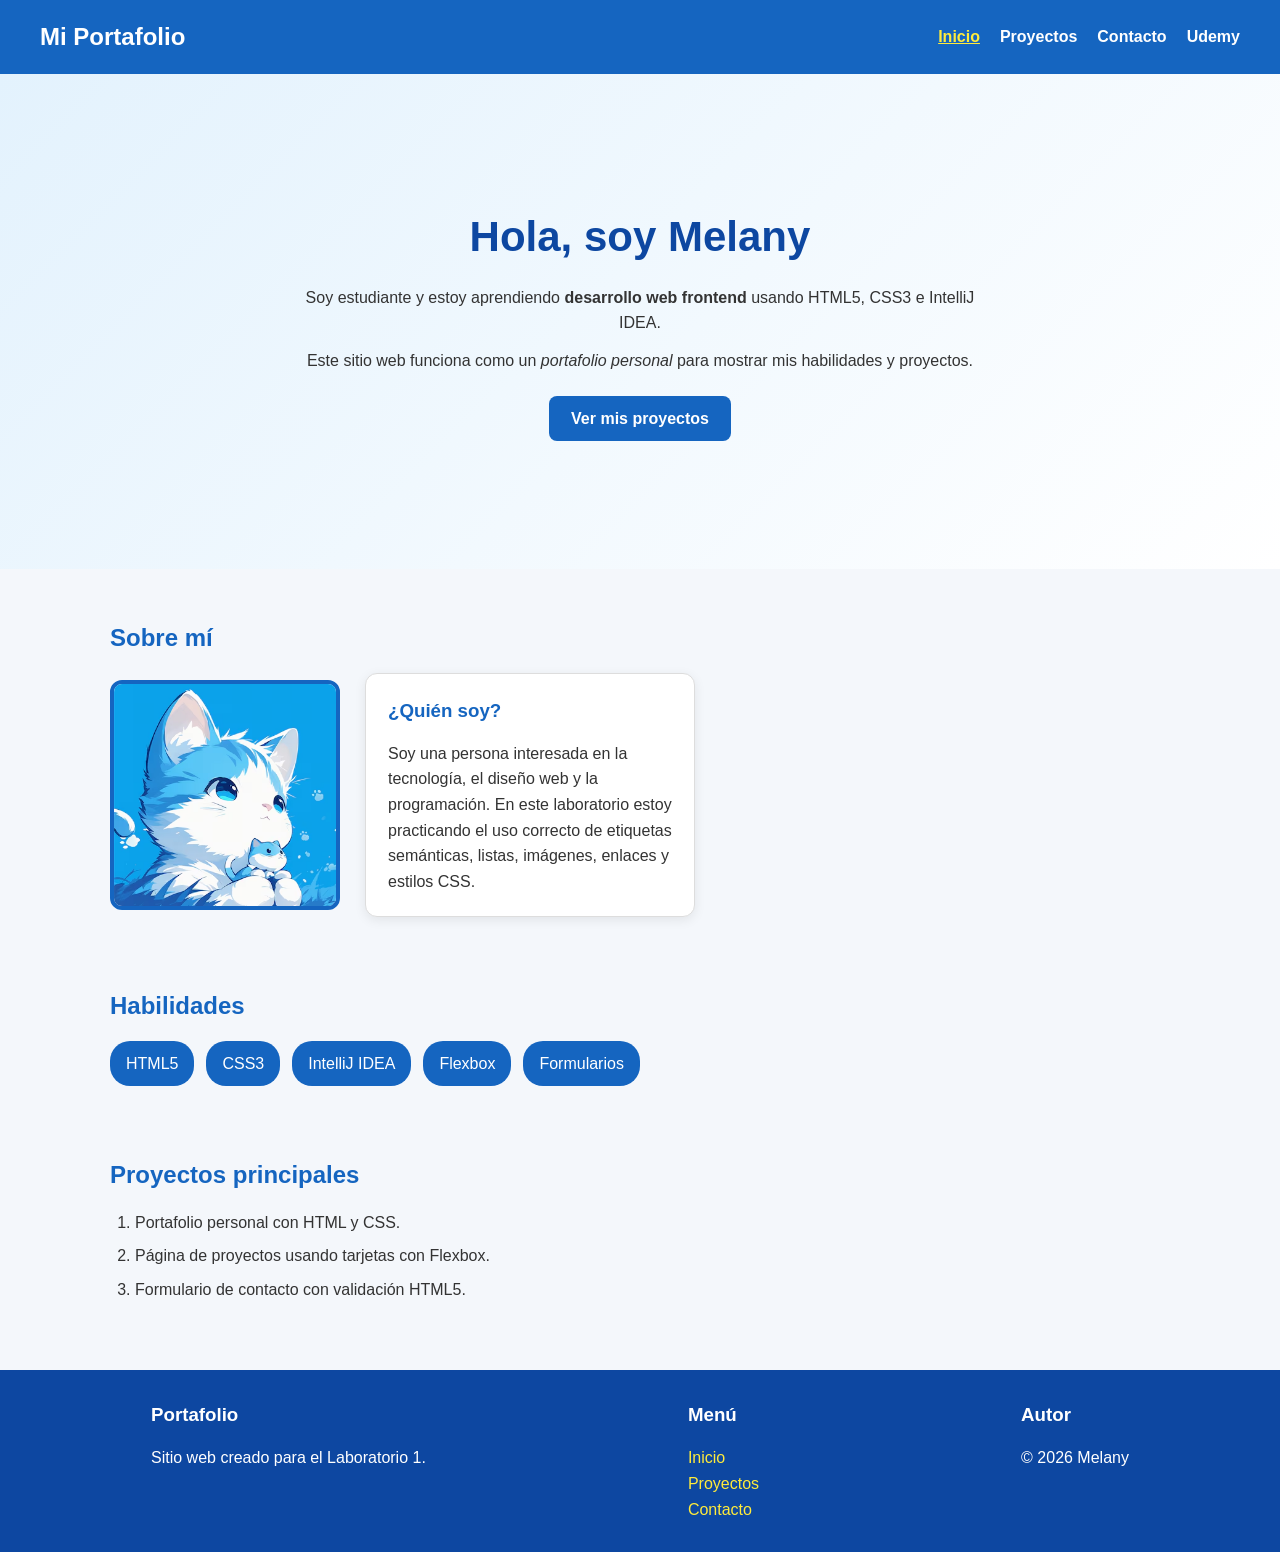
<file: index.html>
<!DOCTYPE html>
<html lang="es">
<head>
    <meta charset="UTF-8">
    <meta name="viewport" content="width=device-width, initial-scale=1.0">
    <title>Mi Portafolio Personal</title>
    <link rel="stylesheet" href="css/estilos.css">
</head>
<body>

<header>
    <div class="logo">Mi Portafolio</div>

    <nav id="nav-principal">
        <ul>
            <li><a href="index.html" class="activo">Inicio</a></li>
            <li><a href="paginas/proyectos.html">Proyectos</a></li>
            <li><a href="paginas/contacto.html">Contacto</a></li>
            <li>
                <a href="https://www.udemy.com/" target="_blank" rel="noopener noreferrer">
                    Udemy
                </a>
            </li>
        </ul>
    </nav>
</header>

<main>
    <section id="inicio" class="hero">
        <h1>Hola, soy Melany</h1>

        <p>
            Soy estudiante y estoy aprendiendo <strong>desarrollo web frontend</strong>
            usando HTML5, CSS3 e IntelliJ IDEA.
        </p>

        <p>
            Este sitio web funciona como un <em>portafolio personal</em> para mostrar
            mis habilidades y proyectos.
        </p>

        <a href="paginas/proyectos.html" class="btn-primario">Ver mis proyectos</a>
    </section>

    <section id="sobre-mi" class="contenedor seccion">
        <h2>Sobre mí</h2>

        <div class="sobre-mi">
            <img src="img/perfil.jpg" alt="Imagen de perfil del portafolio de Melany">

            <article class="tarjeta">
                <h3>¿Quién soy?</h3>
                <p>
                    Soy una persona interesada en la tecnología, el diseño web y la programación.
                    En este laboratorio estoy practicando el uso correcto de etiquetas semánticas,
                    listas, imágenes, enlaces y estilos CSS.
                </p>
            </article>
        </div>
    </section>

    <section id="habilidades" class="contenedor seccion">
        <h2>Habilidades</h2>

        <ul class="lista-habilidades">
            <li>HTML5</li>
            <li>CSS3</li>
            <li>IntelliJ IDEA</li>
            <li>Flexbox</li>
            <li>Formularios</li>
        </ul>
    </section>

    <section id="proyectos" class="contenedor seccion">
        <h2>Proyectos principales</h2>

        <ol class="lista-proyectos">
            <li>Portafolio personal con HTML y CSS.</li>
            <li>Página de proyectos usando tarjetas con Flexbox.</li>
            <li>Formulario de contacto con validación HTML5.</li>
        </ol>
    </section>
</main>

<footer>
    <div>
        <h3>Portafolio</h3>
        <p>Sitio web creado para el Laboratorio 1.</p>
    </div>

    <div>
        <h3>Menú</h3>
        <p><a href="index.html">Inicio</a></p>
        <p><a href="paginas/proyectos.html">Proyectos</a></p>
        <p><a href="paginas/contacto.html">Contacto</a></p>
    </div>

    <div>
        <h3>Autor</h3>
        <p>&copy; 2026 Melany</p>
    </div>
</footer>

</body>
</html>
</file>
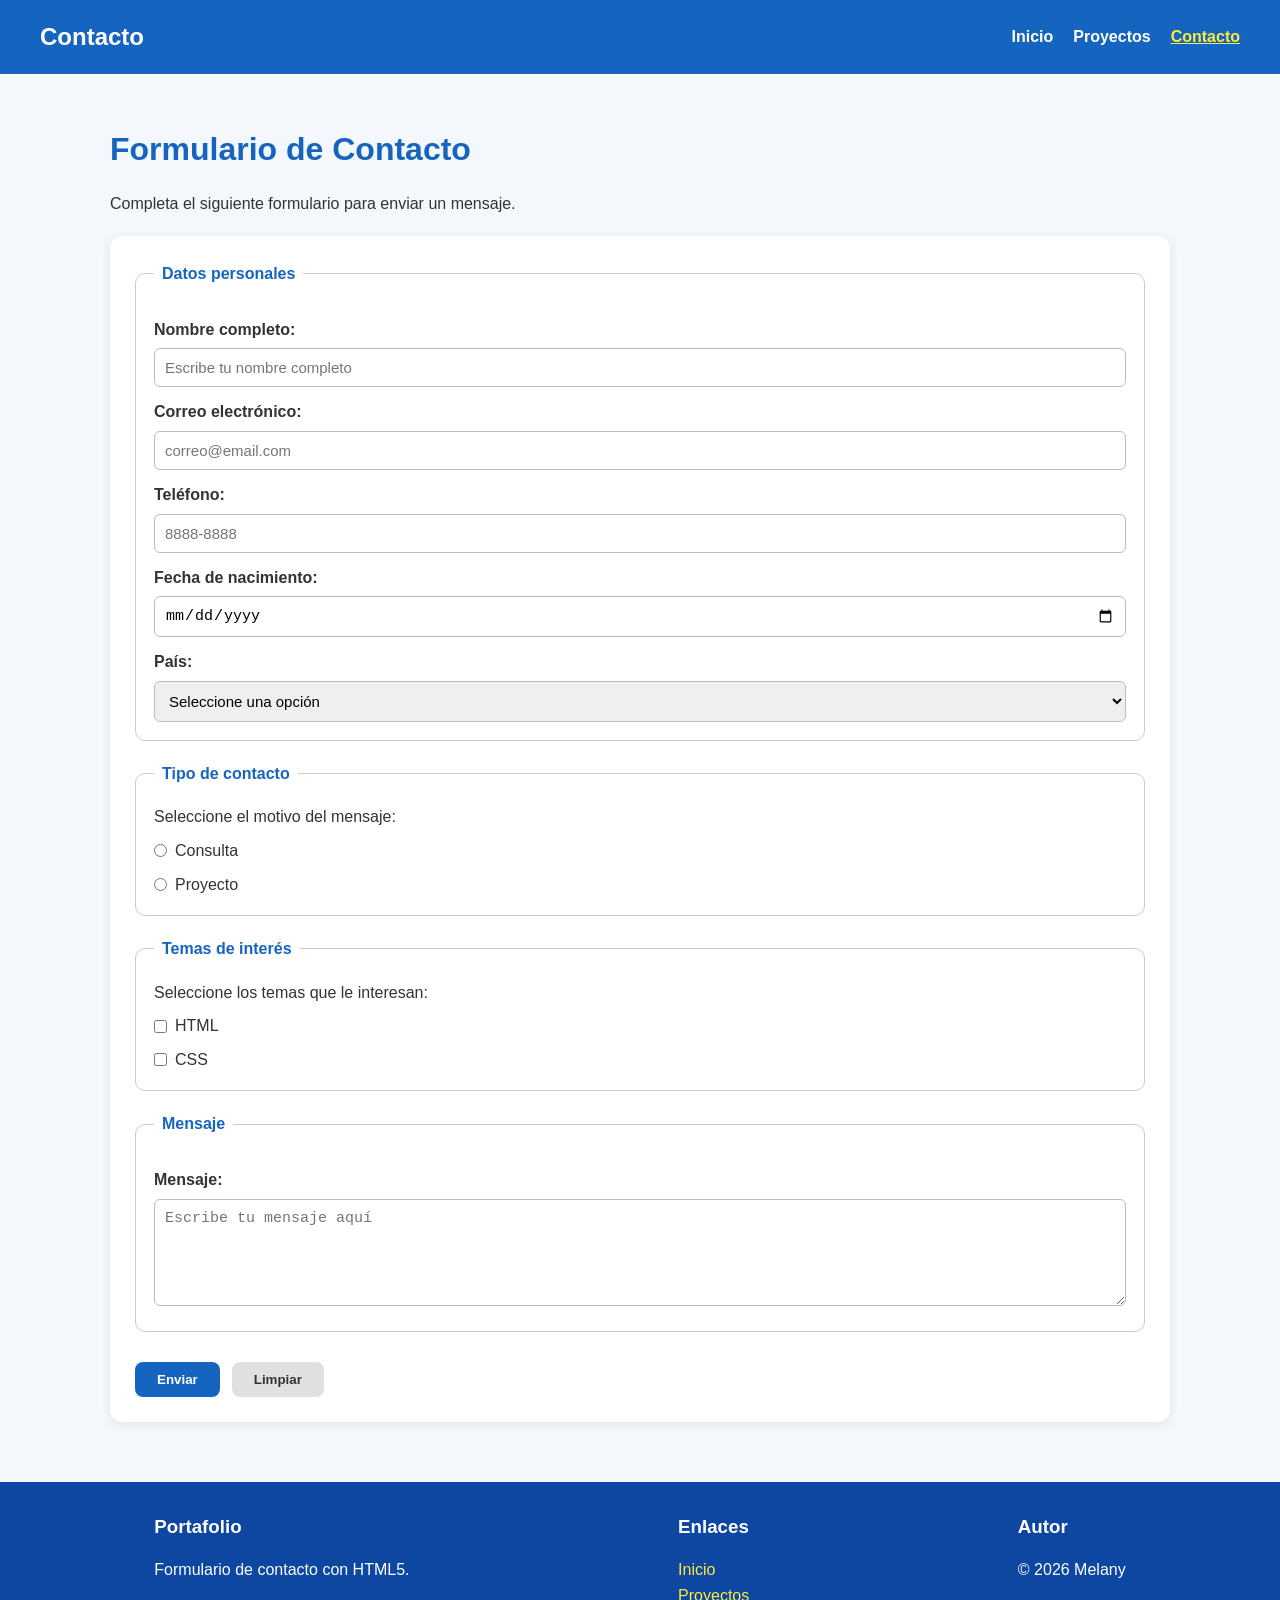
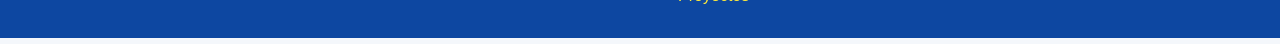
<file: paginas/contacto.html>
<!DOCTYPE html>
<html lang="es">
<head>
    <meta charset="UTF-8">
    <meta name="viewport" content="width=device-width, initial-scale=1.0">
    <title>Contacto</title>
    <link rel="stylesheet" href="../css/estilos.css">
</head>
<body>

<header>
    <div class="logo">Contacto</div>

    <nav id="nav-principal">
        <ul>
            <li><a href="../index.html">Inicio</a></li>
            <li><a href="proyectos.html">Proyectos</a></li>
            <li><a href="contacto.html" class="activo">Contacto</a></li>
        </ul>
    </nav>
</header>

<main class="contenedor seccion">
    <h1>Formulario de Contacto</h1>

    <p>
        Completa el siguiente formulario para enviar un mensaje.
    </p>

    <form action="#" method="POST" class="formulario">

        <fieldset>
            <legend>Datos personales</legend>

            <label for="nombre">Nombre completo:</label>
            <input
                    type="text"
                    id="nombre"
                    name="nombre"
                    required
                    placeholder="Escribe tu nombre completo">

            <label for="email">Correo electrónico:</label>
            <input
                    type="email"
                    id="email"
                    name="email"
                    required
                    placeholder="correo@email.com">

            <label for="telefono">Teléfono:</label>
            <input
                    type="tel"
                    id="telefono"
                    name="telefono"
                    placeholder="8888-8888">

            <label for="fecha">Fecha de nacimiento:</label>
            <input
                    type="date"
                    id="fecha"
                    name="fecha">

            <label for="pais">País:</label>
            <select id="pais" name="pais" required>
                <option value="">Seleccione una opción</option>
                <option value="cr">Costa Rica</option>
                <option value="mx">México</option>
                <option value="co">Colombia</option>
            </select>
        </fieldset>

        <fieldset>
            <legend>Tipo de contacto</legend>

            <p>Seleccione el motivo del mensaje:</p>

            <div class="opcion">
                <input
                        type="radio"
                        id="consulta"
                        name="tipo_contacto"
                        value="consulta"
                        required>
                <label for="consulta">Consulta</label>
            </div>

            <div class="opcion">
                <input
                        type="radio"
                        id="proyecto"
                        name="tipo_contacto"
                        value="proyecto">
                <label for="proyecto">Proyecto</label>
            </div>
        </fieldset>

        <fieldset>
            <legend>Temas de interés</legend>

            <p>Seleccione los temas que le interesan:</p>

            <div class="opcion">
                <input
                        type="checkbox"
                        id="html"
                        name="interes"
                        value="html">
                <label for="html">HTML</label>
            </div>

            <div class="opcion">
                <input
                        type="checkbox"
                        id="css"
                        name="interes"
                        value="css">
                <label for="css">CSS</label>
            </div>
        </fieldset>

        <fieldset>
            <legend>Mensaje</legend>

            <label for="mensaje">Mensaje:</label>
            <textarea
                    id="mensaje"
                    name="mensaje"
                    rows="5"
                    required
                    placeholder="Escribe tu mensaje aquí"></textarea>
        </fieldset>

        <div class="botones-form">
            <button type="submit" class="btn-primario">Enviar</button>
            <button type="reset" class="btn-secundario">Limpiar</button>
        </div>

    </form>
</main>

<footer>
    <div>
        <h3>Portafolio</h3>
        <p>Formulario de contacto con HTML5.</p>
    </div>

    <div>
        <h3>Enlaces</h3>
        <p><a href="../index.html">Inicio</a></p>
        <p><a href="proyectos.html">Proyectos</a></p>
    </div>

    <div>
        <h3>Autor</h3>
        <p>&copy; 2026 Melany</p>
    </div>
</footer>

</body>
</html>
</file>
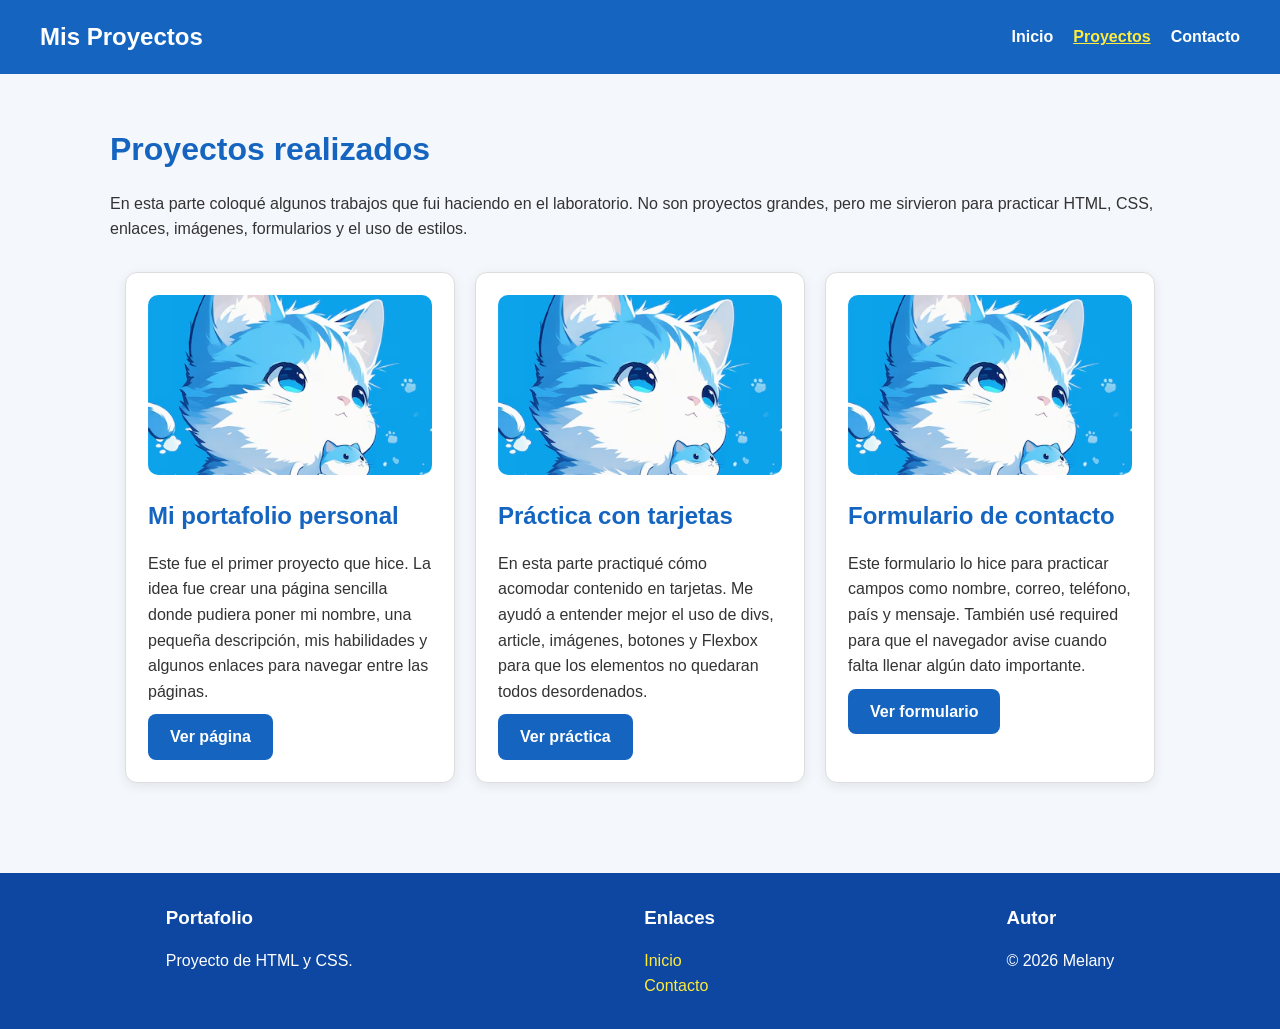
<file: paginas/proyectos.html>
<!DOCTYPE html>
<html lang="es">
<head>
    <meta charset="UTF-8">
    <meta name="viewport" content="width=device-width, initial-scale=1.0">
    <title>Mis Proyectos</title>
    <link rel="stylesheet" href="../css/estilos.css">
</head>
<body>

<header>
    <div class="logo">Mis Proyectos</div>

    <nav id="nav-principal">
        <ul>
            <li><a href="../index.html">Inicio</a></li>
            <li><a href="proyectos.html" class="activo">Proyectos</a></li>
            <li><a href="contacto.html">Contacto</a></li>
        </ul>
    </nav>
</header>

<main class="contenedor seccion">
    <h1>Proyectos realizados</h1>

    <p>
        En esta parte coloqué algunos trabajos que fui haciendo en el laboratorio.
        No son proyectos grandes, pero me sirvieron para practicar HTML, CSS,
        enlaces, imágenes, formularios y el uso de estilos.
    </p>

    <section class="tarjetas-grid">

        <article class="tarjeta">
            <img src="../img/perfil.jpg" alt="Imagen del portafolio personal">
            <h2>Mi portafolio personal</h2>
            <p>
                Este fue el primer proyecto que hice. La idea fue crear una página sencilla
                donde pudiera poner mi nombre, una pequeña descripción, mis habilidades y
                algunos enlaces para navegar entre las páginas.
            </p>
            <a href="../index.html" class="btn-primario">Ver página</a>
        </article>

        <article class="tarjeta">
            <img src="../img/perfil.jpg" alt="Imagen de práctica con tarjetas">
            <h2>Práctica con tarjetas</h2>
            <p>
                En esta parte practiqué cómo acomodar contenido en tarjetas. Me ayudó a
                entender mejor el uso de divs, article, imágenes, botones y Flexbox para
                que los elementos no quedaran todos desordenados.
            </p>
            <a href="#" class="btn-primario">Ver práctica</a>
        </article>

        <article class="tarjeta">
            <img src="../img/perfil.jpg" alt="Imagen del formulario de contacto">
            <h2>Formulario de contacto</h2>
            <p>
                Este formulario lo hice para practicar campos como nombre, correo,
                teléfono, país y mensaje. También usé required para que el navegador
                avise cuando falta llenar algún dato importante.
            </p>
            <a href="contacto.html" class="btn-primario">Ver formulario</a>
        </article>

    </section>
</main>

<footer>
    <div>
        <h3>Portafolio</h3>
        <p>Proyecto de HTML y CSS.</p>
    </div>

    <div>
        <h3>Enlaces</h3>
        <p><a href="../index.html">Inicio</a></p>
        <p><a href="contacto.html">Contacto</a></p>
    </div>

    <div>
        <h3>Autor</h3>
        <p>&copy; 2026 Melany</p>
    </div>
</footer>

</body>
</html>
</file>
<file: css/estilos.css>
* {
    margin: 0;
    padding: 0;
    box-sizing: border-box;
}

/* Estilos generales */
body {
    font-family: Arial, sans-serif;
    font-size: 16px;
    background-color: #f4f7fb;
    color: #333;
    line-height: 1.6;
}

/* Encabezado */
header {
    display: flex;
    justify-content: space-between;
    align-items: center;
    flex-wrap: wrap;
    padding: 18px 40px;
    background-color: #1565c0;
    color: white;
}

.logo {
    font-size: 24px;
    font-weight: bold;
}

/* Navegación */
nav ul {
    display: flex;
    gap: 20px;
    list-style: none;
    flex-wrap: wrap;
}

nav a {
    color: white;
    text-decoration: none;
    font-weight: bold;
}

nav a:hover,
nav a.activo {
    color: #ffeb3b;
    text-decoration: underline;
}

/* Contenedores */
.contenedor {
    max-width: 1100px;
    margin: auto;
    padding: 20px;
}

.seccion {
    margin-top: 30px;
    margin-bottom: 30px;
}

/* Hero */
.hero {
    display: flex;
    flex-direction: column;
    align-items: center;
    justify-content: center;
    min-height: 55vh;
    text-align: center;
    padding: 50px 20px;
    background: linear-gradient(135deg, #e3f2fd, #ffffff);
}

.hero h1 {
    font-size: 42px;
    color: #0d47a1;
    margin-bottom: 15px;
}

.hero p {
    max-width: 700px;
    margin-bottom: 12px;
}

/* Títulos */
h1,
h2,
h3 {
    color: #1565c0;
    margin-bottom: 15px;
}

/* Botones */
.btn-primario,
.btn-secundario {
    display: inline-block;
    padding: 10px 22px;
    border-radius: 8px;
    border: none;
    text-decoration: none;
    cursor: pointer;
    font-weight: bold;
    margin-top: 10px;
}

.btn-primario {
    background-color: #1565c0;
    color: white;
}

.btn-primario:hover {
    background-color: #0d47a1;
}

.btn-secundario {
    background-color: #e0e0e0;
    color: #333;
}

.btn-secundario:hover {
    background-color: #bdbdbd;
}

/* Sobre mí */
.sobre-mi {
    display: flex;
    gap: 25px;
    align-items: center;
    flex-wrap: wrap;
}

.sobre-mi img {
    width: 230px;
    border-radius: 12px;
    border: 4px solid #1565c0;
}

/* Habilidades */
.lista-habilidades {
    display: flex;
    flex-wrap: wrap;
    gap: 12px;
    list-style: none;
}

.lista-habilidades li {
    background-color: #1565c0;
    color: white;
    padding: 10px 16px;
    border-radius: 20px;
}

/* Lista de proyectos del index */
.lista-proyectos {
    margin-left: 25px;
}

.lista-proyectos li {
    margin-bottom: 8px;
}

/* Tarjetas */
.tarjetas-grid {
    display: flex;
    flex-wrap: wrap;
    gap: 20px;
    justify-content: center;
    padding: 30px 0;
}

.tarjeta {
    flex: 1 1 280px;
    max-width: 330px;
    background-color: white;
    padding: 22px;
    border: 1px solid #ddd;
    border-radius: 12px;
    box-shadow: 0 3px 12px rgba(0, 0, 0, 0.08);
    transition: transform 0.2s;
}

.tarjeta:hover {
    transform: translateY(-4px);
}

.tarjeta img {
    width: 100%;
    height: 180px;
    object-fit: cover;
    border-radius: 10px;
    margin-bottom: 15px;
}

/* Formulario */
.formulario {
    background-color: white;
    padding: 25px;
    border-radius: 12px;
    box-shadow: 0 3px 12px rgba(0, 0, 0, 0.08);
    margin-top: 20px;
}

fieldset {
    border: 1px solid #ccc;
    border-radius: 10px;
    padding: 18px;
    margin-bottom: 20px;
}

legend {
    font-weight: bold;
    color: #1565c0;
    padding: 0 8px;
}

label {
    display: block;
    margin-top: 12px;
    font-weight: bold;
}

input,
select,
textarea {
    width: 100%;
    padding: 10px;
    margin-top: 6px;
    border: 1px solid #bbb;
    border-radius: 6px;
    font-size: 15px;
}

textarea {
    resize: vertical;
}

input:focus,
select:focus,
textarea:focus {
    outline: none;
    border-color: #1565c0;
    box-shadow: 0 0 5px rgba(21, 101, 192, 0.4);
}

/* Radio y checkbox */
.opcion {
    display: flex;
    align-items: center;
    gap: 8px;
    margin-top: 8px;
}

.opcion input {
    width: auto;
    margin-top: 0;
}

.opcion label {
    margin-top: 0;
    font-weight: normal;
}

/* Botones del formulario */
.botones-form {
    display: flex;
    gap: 12px;
    flex-wrap: wrap;
}

/* Footer */
footer {
    display: flex;
    justify-content: space-around;
    flex-wrap: wrap;
    gap: 20px;
    background-color: #0d47a1;
    color: white;
    padding: 30px;
    margin-top: 40px;
}

footer h3 {
    color: white;
}

footer a {
    color: #ffeb3b;
    text-decoration: none;
}

footer a:hover {
    text-decoration: underline;
}

/* Responsive */
@media (max-width: 700px) {
    header {
        flex-direction: column;
        gap: 15px;
        text-align: center;
    }

    nav ul {
        justify-content: center;
    }

    .hero h1 {
        font-size: 32px;
    }

    .sobre-mi {
        justify-content: center;
        text-align: center;
    }

    .tarjeta {
        max-width: 100%;
    }

    footer {
        text-align: center;
    }
}
</file>
